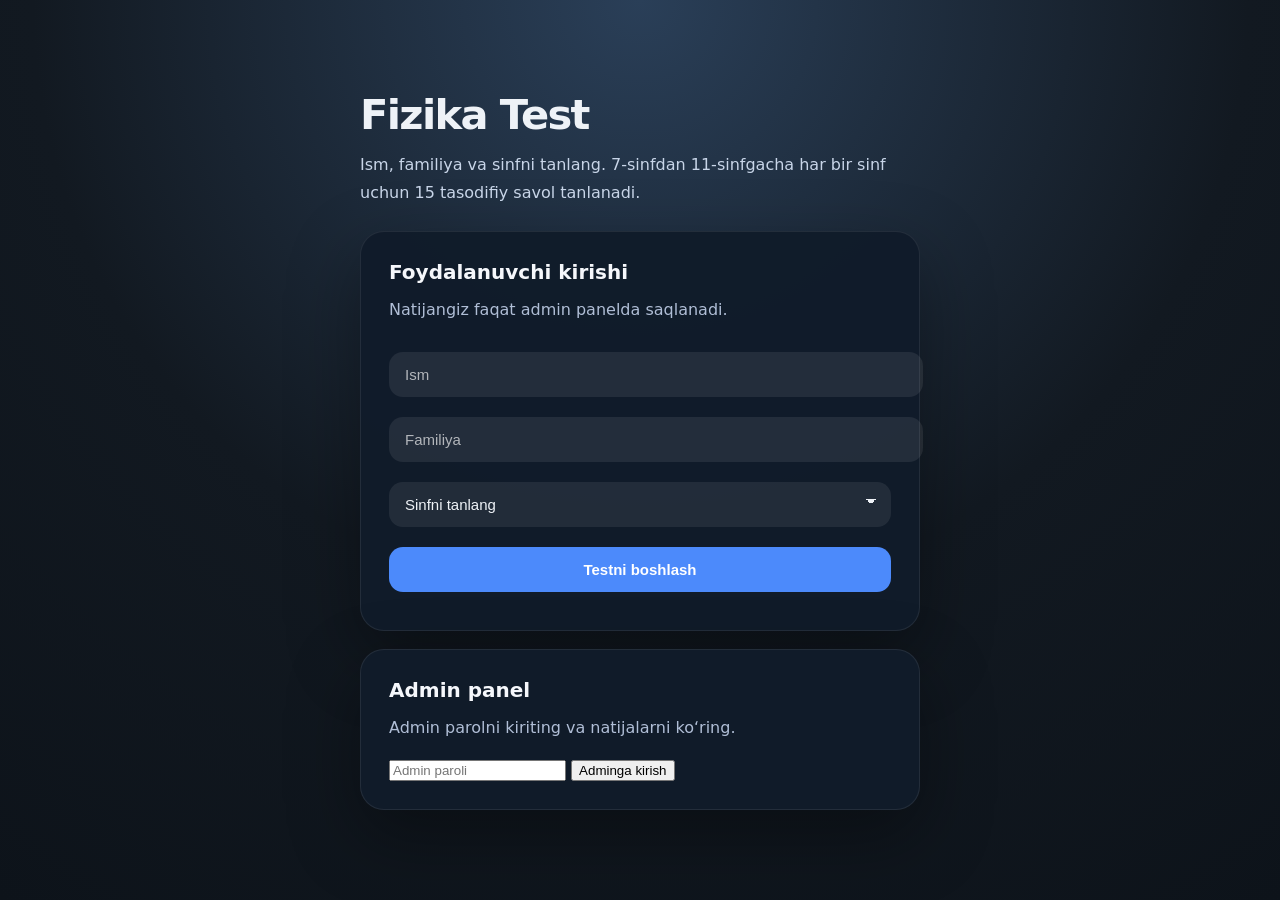
<file: index.html>
<!DOCTYPE html>
<html lang="uz">
<head>
    <meta charset="UTF-8">
    <title>Fizika Test</title>
    <link rel="stylesheet" href="style.css">
</head>
<body>

<div class="container">
    <div class="hero">
        <h1>Fizika Test</h1>
        <p>Ism, familiya va sinfni tanlang. 7-sinfdan 11-sinfgacha har bir sinf uchun 15 tasodifiy savol tanlanadi.</p>
    </div>

    <div id="login-box" class="card">
        <h2>Foydalanuvchi kirishi</h2>
        <p>Natijangiz faqat admin panelda saqlanadi.</p>
        <input type="text" id="firstName" placeholder="Ism" autocomplete="given-name">
        <input type="text" id="lastName" placeholder="Familiya" autocomplete="family-name">
        <select id="gradeSelect">
            <option value="">Sinfni tanlang</option>
            <option value="7">7-sinf</option>
            <option value="8">8-sinf</option>
            <option value="9">9-sinf</option>
            <option value="10">10-sinf</option>
            <option value="11">11-sinf</option>
        </select>
        <button id="startBtn">Testni boshlash</button>
    </div>

    <div id="admin-box" class="card hidden">
        <h2>Admin panel</h2>
        <p>Admin parolni kiriting va natijalarni ko‘ring.</p>
        <input type="password" id="adminSecret" placeholder="Admin paroli">
        <button id="adminLoginBtn">Adminga kirish</button>
        <p id="adminError" class="admin-error hidden"></p>
    </div>

    <div id="admin-results" class="card hidden">
        <h2>Saqlangan natijalar</h2>
        <div id="results" class="results-list"></div>
        <button id="adminLogoutBtn">Chiqish</button>
    </div>

    <div id="quiz-box" class="card hidden">
        <div class="quiz-header">
            <div>
                <span class="label">Savol</span>
                <span id="progress">1 / 15</span>
            </div>
        </div>
        <h2 id="question">Savol yuklanmoqda...</h2>
        <div id="answers" class="answers-grid"></div>
        <button id="nextBtn" class="hidden">Keyingi savol</button>
    </div>

    <div id="result-box" class="card hidden">
        <h2>Natija</h2>
        <p id="score"></p>
        <button onclick="location.reload()">Yana sinab ko‘rish</button>
    </div>
</div>

<script src="script.js"></script>
</body>
</html>
</file>
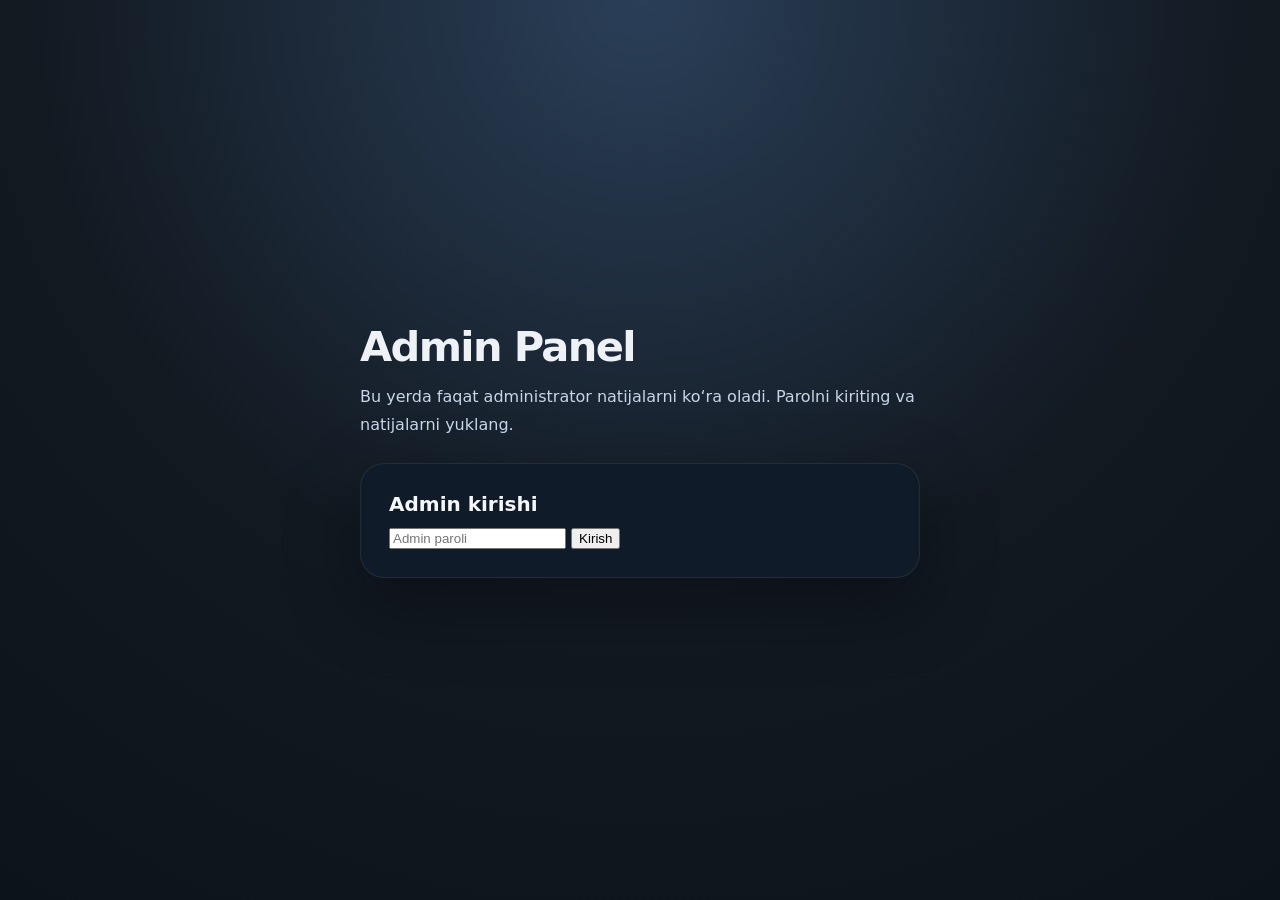
<file: admin.html>
<!DOCTYPE html>
<html lang="uz">
<head>
    <meta charset="UTF-8">
    <title>Admin Panel</title>
    <link rel="stylesheet" href="style.css">
</head>
<body>
<div class="container">
    <div class="hero">
        <h1>Admin Panel</h1>
        <p>Bu yerda faqat administrator natijalarni ko‘ra oladi. Parolni kiriting va natijalarni yuklang.</p>
    </div>

    <div id="login-card" class="card">
        <h2>Admin kirishi</h2>
        <input type="password" id="adminSecret" placeholder="Admin paroli">
        <button id="adminLoginBtn">Kirish</button>
        <p id="adminError" class="admin-error hidden"></p>
    </div>

    <div id="admin-card" class="card hidden">
        <h2>Saqlangan natijalar</h2>
        <div id="results" class="results-list"></div>
        <button onclick="location.reload()">Chiqish</button>
    </div>
</div>
<script src="admin.js"></script>
</body>
</html>
</file>
<file: style.css>
body {
    font-family: Inter, system-ui, -apple-system, BlinkMacSystemFont, "Segoe UI", sans-serif;
    background: radial-gradient(circle at top, #2a3f58 0%, #121921 55%, #0d131a 100%);
    color: #eef2f7;
    display: flex;
    justify-content: center;
    align-items: center;
    min-height: 100vh;
    margin: 0;
}

.container {
    width: min(560px, 94%);
    text-align: left;
    padding: 32px;
}

.hero {
    margin-bottom: 24px;
}

.hero h1 {
    margin: 0;
    font-size: clamp(2rem, 4vw, 2.6rem);
    letter-spacing: -0.04em;
}

.hero p {
    margin: 12px 0 0;
    color: #c8d5e8;
    line-height: 1.75;
    max-width: 45rem;
}

.card {
    background: rgba(17, 28, 42, 0.98);
    border: 1px solid rgba(255, 255, 255, 0.08);
    border-radius: 24px;
    padding: 28px;
    margin-top: 18px;
    box-shadow: 0 26px 70px rgba(0, 0, 0, 0.35);
}

.card h2 {
    margin: 0 0 12px;
    font-size: 1.25rem;
    color: #f5f7fb;
}

.card p {
    color: #b0bed6;
    margin: 0 0 18px;
    line-height: 1.75;
}

#login-box input,
#login-box select,
#login-box button,
#answers button,
#nextBtn {
    width: 100%;
    margin: 10px 0;
    padding: 14px 16px;
    border-radius: 14px;
    border: none;
    font-size: 15px;
}

#login-box input,
#login-box select {
    background: rgba(255, 255, 255, 0.08);
    color: #eef2f7;
    outline: none;
}

#login-box select {
    appearance: none;
    background-image: linear-gradient(45deg, transparent 50%, #eef2f7 50%), linear-gradient(135deg, #eef2f7 50%, transparent 50%);
    background-position: calc(100% - 20px) calc(1em + 2px), calc(100% - 15px) calc(1em + 2px);
    background-size: 5px 5px, 5px 5px;
    background-repeat: no-repeat;
}

#login-box input::placeholder,
#login-box select option {
    color: rgba(255, 255, 255, 0.65);
}

#login-box button {
    background: #4c8afb;
    color: white;
    cursor: pointer;
    font-weight: 600;
    transition: transform 0.2s ease, background 0.2s ease;
}

#login-box button:hover {
    background: #3b72d3;
    transform: translateY(-1px);
}

.quiz-header {
    display: flex;
    justify-content: space-between;
    align-items: center;
    margin-bottom: 18px;
}

.label {
    display: inline-flex;
    align-items: center;
    gap: 0.5rem;
    font-size: 0.85rem;
    text-transform: uppercase;
    letter-spacing: 0.15em;
    color: #7ea1d9;
}

#progress {
    font-weight: 700;
    color: #ffffff;
}

#question {
    margin: 0 0 22px;
    font-size: 1.15rem;
    line-height: 1.65;
}

.answers-grid {
    display: grid;
    grid-template-columns: 1fr;
    gap: 12px;
}

#answers button {
    background: #1f3b5f;
    color: #f0f5ff;
    cursor: pointer;
    transition: transform 0.18s ease, background 0.18s ease, box-shadow 0.18s ease;
    text-align: left;
    padding: 14px 16px;
    box-shadow: inset 0 0 0 1px rgba(255, 255, 255, 0.06);
}

#answers button:hover {
    transform: translateY(-1px);
    background: #325f96;
}

#answers button.correct {
    background: #1f6d43;
}

#answers button.wrong {
    background: #ab2b25;
}

#nextBtn {
    background: #22c55e;
    color: #0f172a;
    font-weight: 700;
    cursor: pointer;
    margin-top: 24px;
}

#nextBtn:hover {
    background: #16a34a;
}

#result-box {
    text-align: center;
}

#result-box button {
    background: #4c8afb;
    color: white;
    font-weight: 600;
}

.admin-error {
    color: #f67c7c;
    margin-top: 10px;
    font-size: 0.95rem;
}

.results-list,
.results-list table {
    width: 100%;
    border-collapse: collapse;
    margin-top: 16px;
}

.results-list th,
.results-list td {
    border: 1px solid rgba(255, 255, 255, 0.12);
    padding: 12px 14px;
    text-align: left;
}

.results-list th {
    background: rgba(255, 255, 255, 0.08);
    color: #eef2f7;
}

.results-list td {
    color: #d9e3f0;
}

.hidden {
    display: none;
}

@media (max-width: 520px) {
    .card {
        padding: 22px;
    }

    #answers button,
    #login-box input,
    #login-box select,
    #login-box button,
    #nextBtn {
        font-size: 14px;
        padding: 12px 14px;
    }
}
</file>
